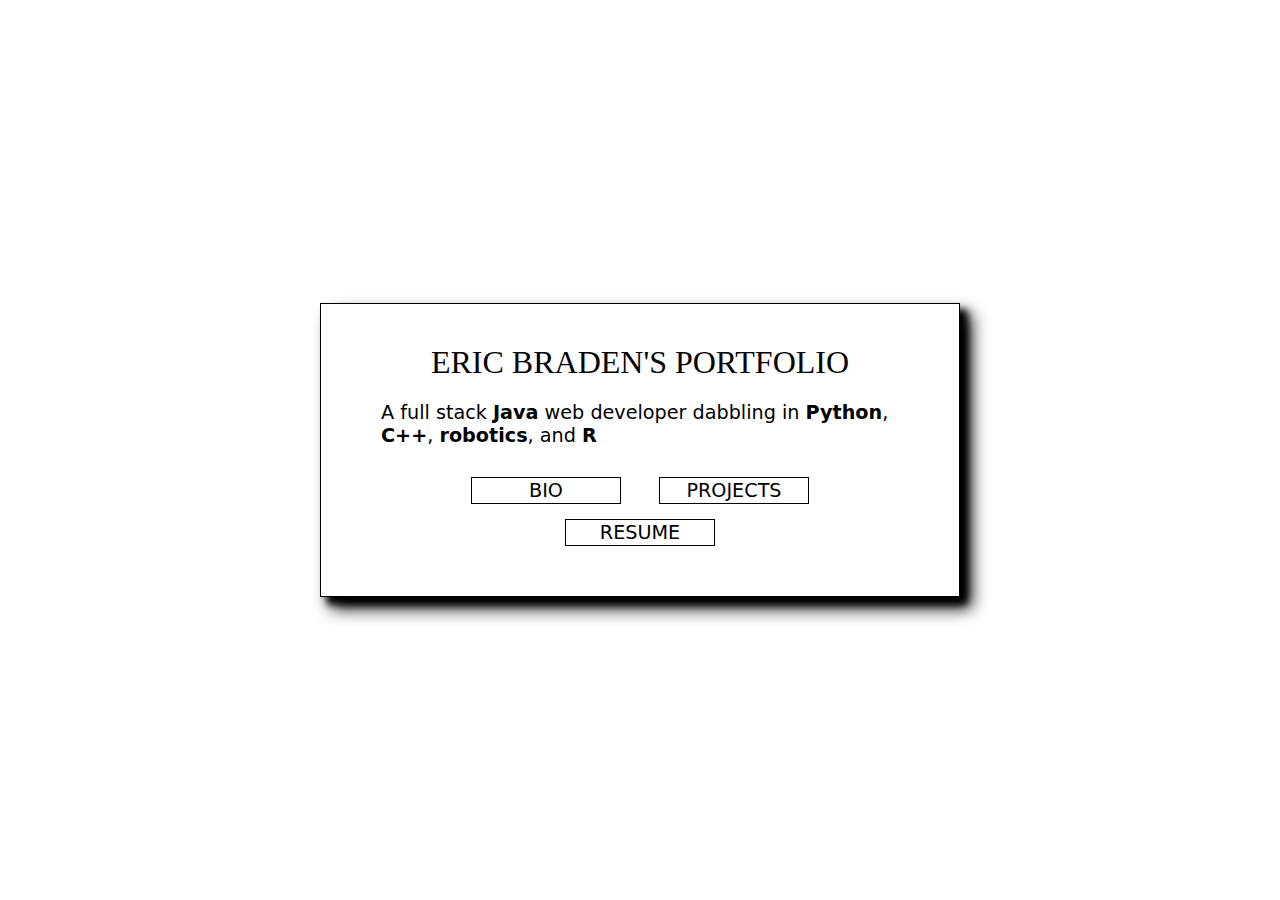
<file: index.html>
<!DOCTYPE html>
<html lang="en">
<head>
    <meta charset="UTF-8">
    <meta http-equiv="X-UA-Compatible" content="IE=edge">
    <meta name="viewport" content="width=device-width, initial-scale=1.0">
    <title>Eric Braden's Portolio</title>
    <link rel="favorite icon" href="#">
    <link rel="stylesheet" href="./css/styles.css">
</head>
<body>
    
    <div id="borderBox" class="boxLandingPage dropShadow711">

        <header>Eric Braden's Portfolio</header>
        <span id="subHeading">A full stack <b>Java</b> web developer dabbling in <b>Python</b>, <b>C++</b>, <b>robotics</b>, and <b>R</b></span>
        <nav>
            <a href="./pages/bio.html">Bio</a>  
            <a href="./pages/projects.html">Projects</a> 
            <a href="./pages/resume.html">Resume</a>
        </nav>
    
    
        <main id="parentEl">
            
            
            <!-- 
                https://phoenixrisen500.github.io/
                https://github.com/PhoenixRisen500?tab=repositories
            -->
            
            
        </main>
    
    </div>
    
    <footer></footer>
    
    
</body>
</html>
</file>
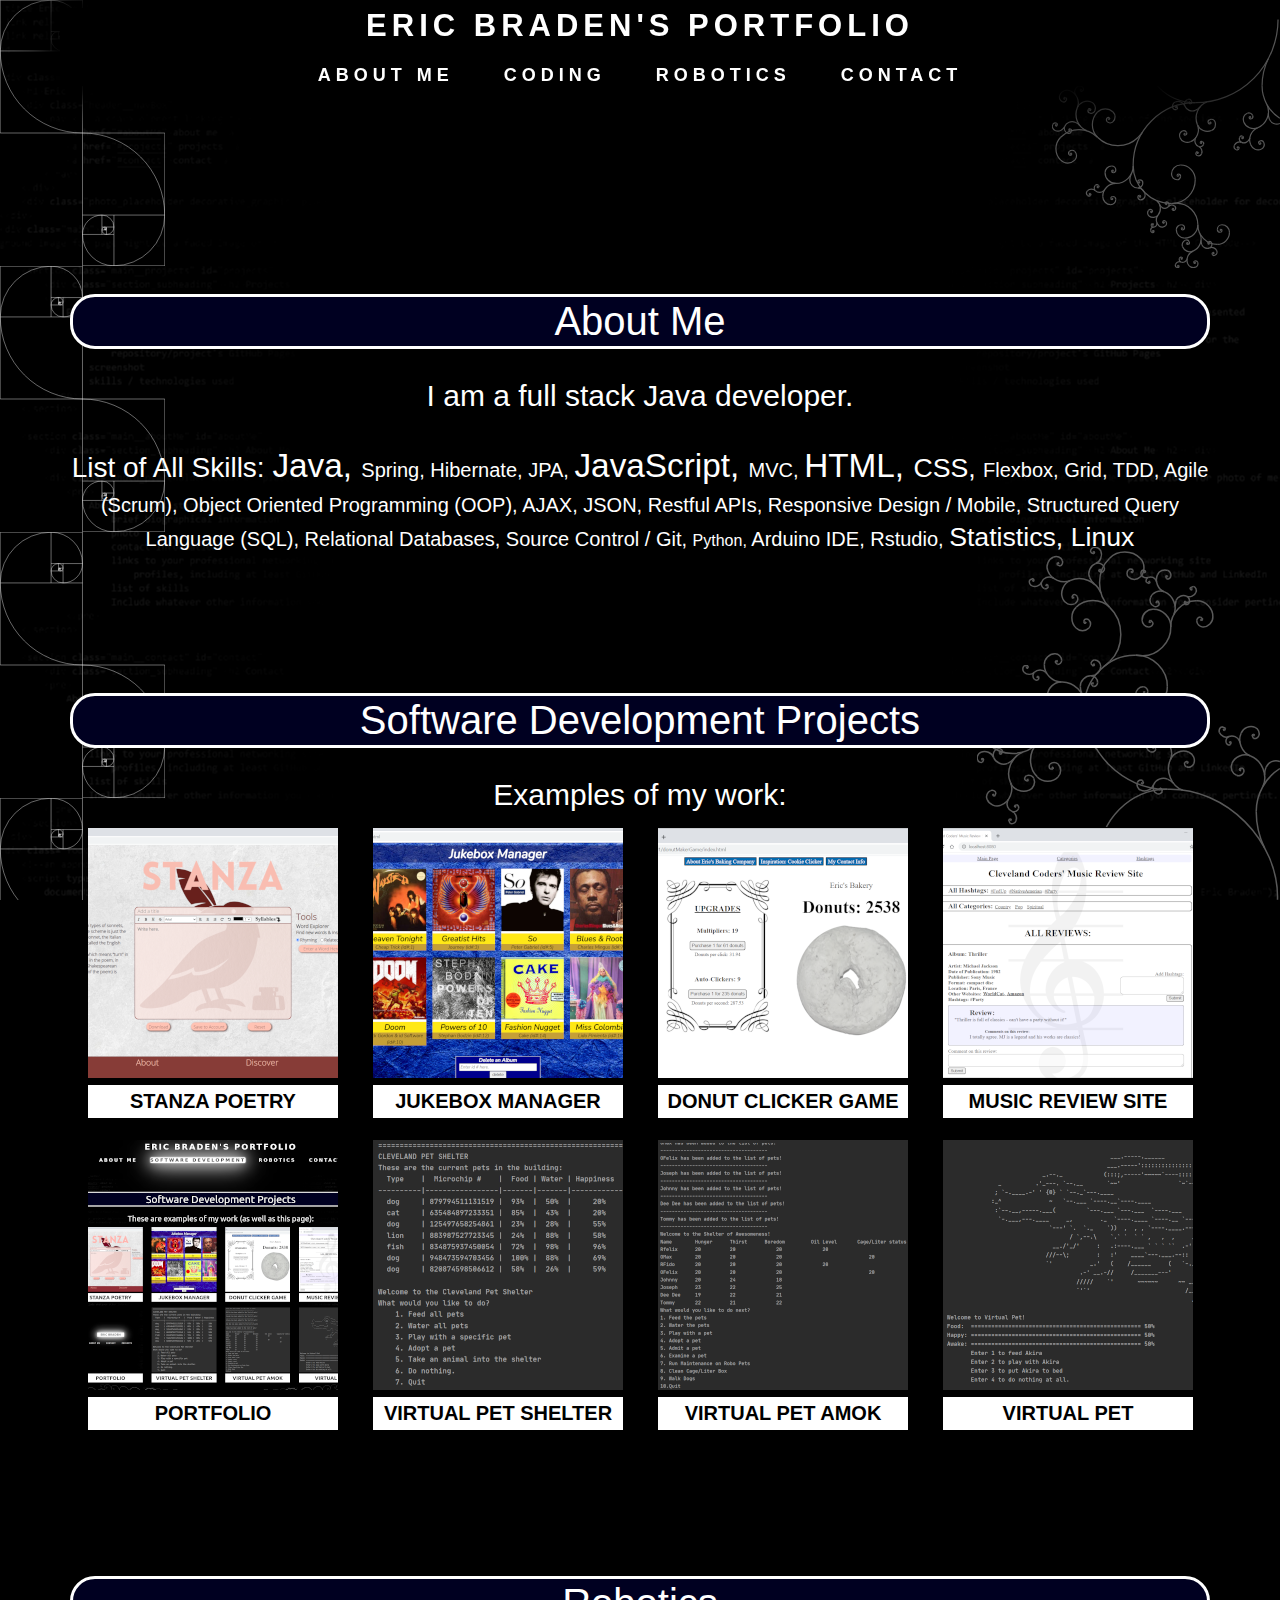
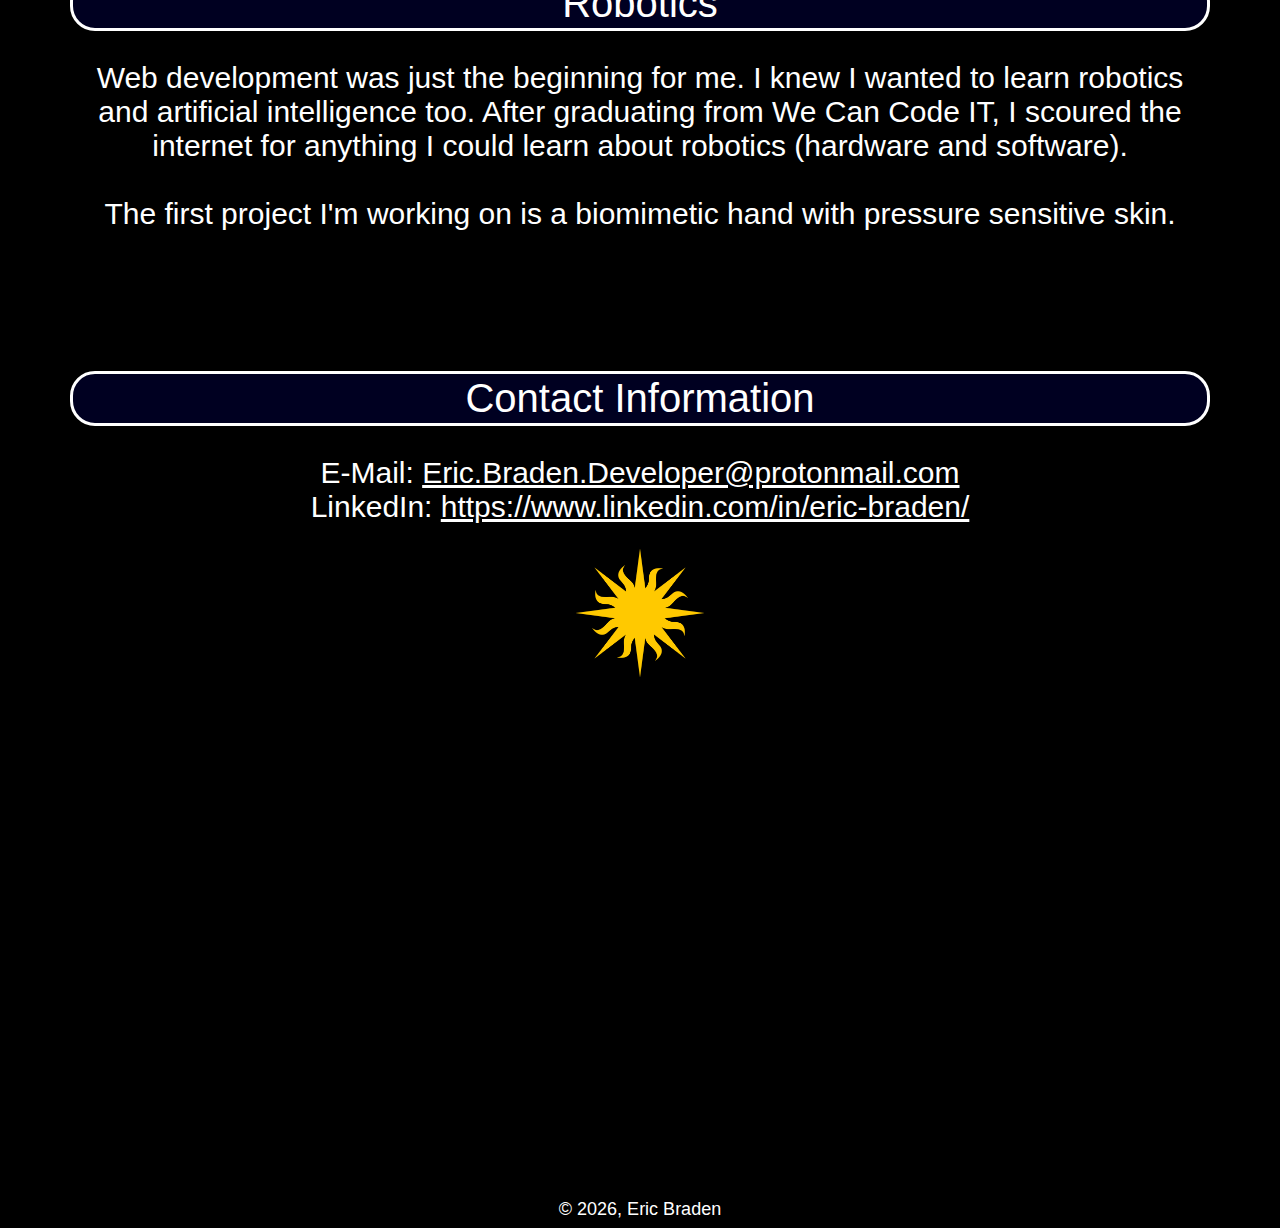
<file: oldPortfolioFiles/index.html>
<!DOCTYPE html>
<html lang="en">
<head>
    <meta charset="UTF-8">
    <meta http-equiv="X-UA-Compatible" content="IE=edge">
    <meta name="viewport" content="width=device-width, initial-scale=1.0">
    <title>Eric Braden's Portfolio</title>
    <link rel="shortcut icon" href="#">
    <link rel="stylesheet" href="./css/mainLayoutAndFormatting.css">
    <link rel="stylesheet" href="./css/projectModals.css">
    <link rel="stylesheet" href="./css/responsiveDesign.css">
</head>
<body>
    

    <header>
        <nav class="header__navBox" id="myJavaScriptStickyMenu">
            <span id="headerTitle">Eric Braden's Portfolio</span> <br><br>
            <a href="#aboutMe">about me</a>
            <a href="#coding">coding</a>
            <a href="#robotics">robotics</a>
            <a href="#contact">contact</a>
        </nav>
    </header>




    <main>
        
        <br>
        <a id=aboutMe></a>
        <section>
            <div class="sectionHeading">About Me</div>
            <!-- <img class="myPhotograph" src="./images/blankProfilePhoto.png" alt=""><br> -->
            I am a full stack Java developer.
            <br> <br>
            <div id="skillsWordMapDiv"></div>
        </section>
        
        
        <!--<img class="imgDividerWithFibSpirals-top" src="./images/dividerFibonacciSpirals3.svg" alt="">-->
        

        <a id="coding"></a>
        <section>
            <div class="sectionHeading">Software Development Projects</div>
            
            <!--make a grid of projects; insert my coding bootcamp certificate in the timeline;-->
            Examples of my work:
            <div id="section-projects">
                <div id="div-projectThumbnails"></div>
            </div>

        </section>

        
        <!--<img class="imgDividerWithFibSpirals-top" src="./images/dividerFibonacciSpirals3.svg" alt="">-->
        

        <a id="robotics"></a>
        <section>
            <div class="sectionHeading">Robotics</div>
                Web development was just the beginning for me. 
                I knew I wanted to learn robotics and artificial intelligence too. 
                After graduating from We Can Code IT, I scoured the internet for anything I could learn about robotics (hardware and software). 
                <br>
                <br>
                The first project I'm working on is a biomimetic hand with pressure sensitive skin. 

        </section>

        
        <!--<img class="imgDividerWithFibSpirals-top" src="./images/dividerFibonacciSpirals3.svg" alt="">-->
        
        
        <section id="contact">
            <div class="sectionHeading">Contact Information</div>
            E-Mail: <a href="mailto:Eric.Braden.Developer@protonmail.com">Eric.Braden.Developer@protonmail.com</a> <br>
            LinkedIn: <a href="https://www.linkedin.com/in/eric-braden/">https://www.linkedin.com/in/eric-braden/</a>
        </section>

        <!--<img class="imgDividerWithFibSpirals-top" src="./images/dividerFibonacciSpirals3.svg" alt="">-->

    </main>


    <div class="invisibleDivToGiveRoomForContactScrolling">
        <img id="sunImg" src="./images/sun3.svg" alt="">
    </div>


    <footer>
        <script type="text/javascript">document.write("© " + new Date().getFullYear() + ", Eric Braden");</script>
    </footer>



    <script src="./js/projectModals.js" type="module"></script>
    <script src="./js/skillsWordMap.js" type="module"></script>
</body>
</html>
</file>
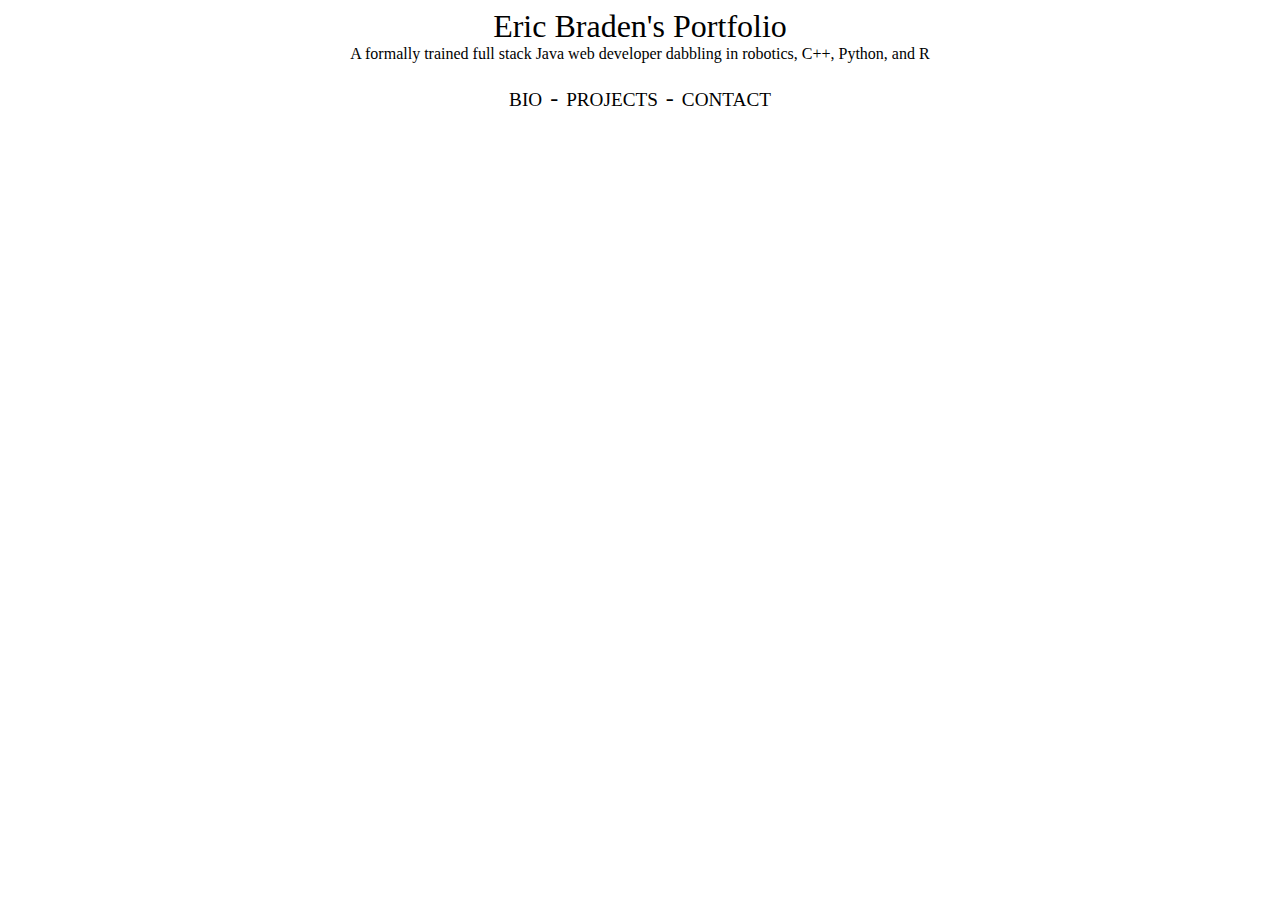
<file: oldPortfolioFiles2/index.html>
<!DOCTYPE html>
<html lang="en">
<head>
    <meta charset="UTF-8">
    <meta http-equiv="X-UA-Compatible" content="IE=edge">
    <meta name="viewport" content="width=device-width, initial-scale=1.0">
    <title>Eric Braden's Portolio</title>
    <link rel="favorite icon" href="#">
    <link rel="stylesheet" href="./css/styles.css">
</head>
<body>
    
    <header>Eric Braden's Portfolio</header>
    <span id="subHeading">A formally trained full stack Java web developer dabbling in robotics, C++, Python, and R</span>
    <nav>
        <a href="./pages/bio.html">Bio</a> - 
        <a href="./pages/projects.html">Projects</a> -  
        <a href="./pages/contact.html">Contact</a>
    </nav>


    <main id="parentEl">


        <!-- 
            https://phoenixrisen500.github.io/
            https://github.com/PhoenixRisen500?tab=repositories
        -->


    </main>


    <footer></footer>

    
</body>
</html>
</file>
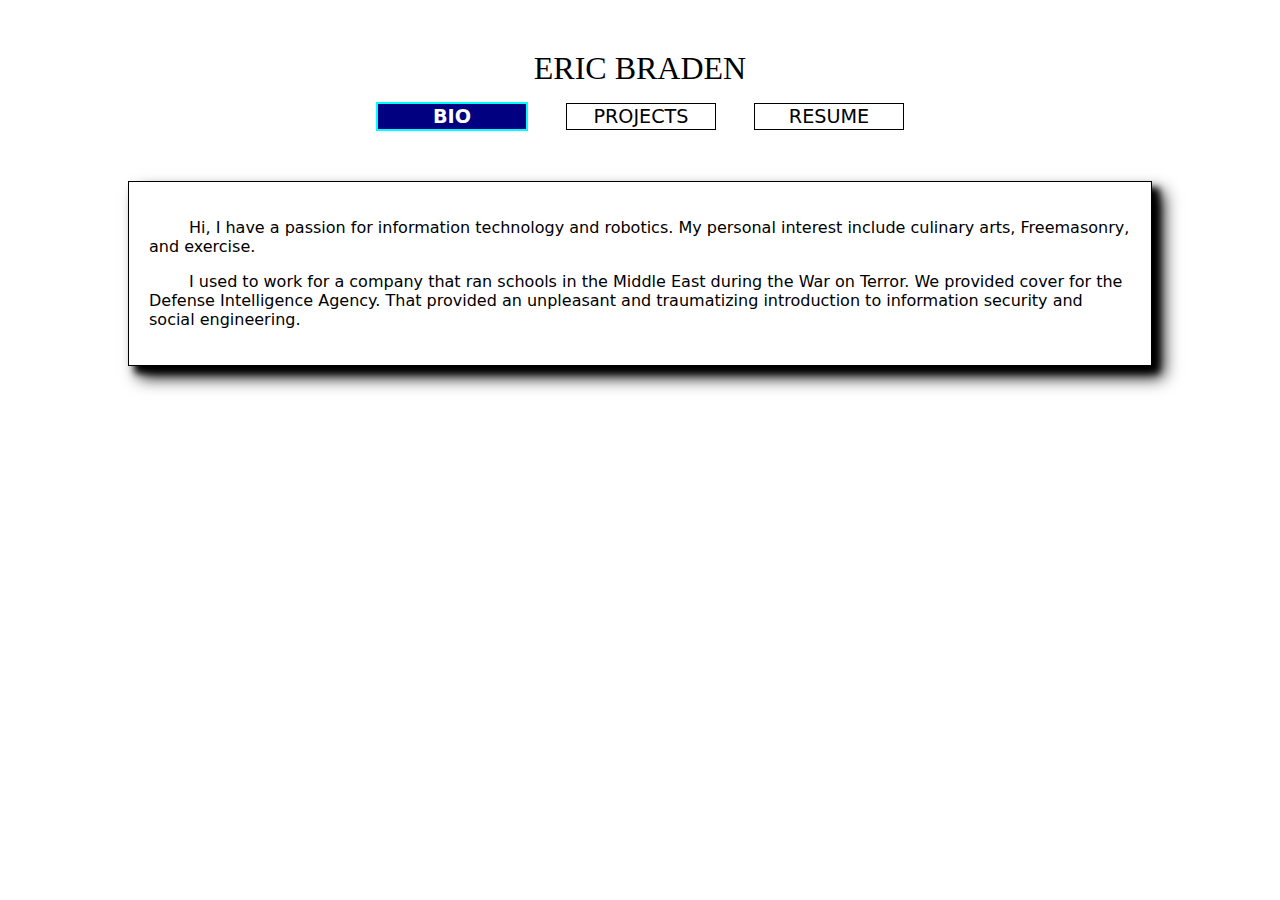
<file: pages/bio.html>
<!DOCTYPE html>
<html lang="en">
<head>
    <meta charset="UTF-8">
    <meta http-equiv="X-UA-Compatible" content="IE=edge">
    <meta name="viewport" content="width=device-width, initial-scale=1.0">
    <title>Eric Braden's Portolio</title>
    <link rel="favorite icon" href="#">
    <link rel="stylesheet" href="../css/styles.css">
</head>
<body>
    
    <div id="borderBox" class="boxBio">

        <header>Eric Braden</header>
        <!-- <span id="subHeading">A full stack Java web developer dabbling in robotics, C++, Python, and R</span> -->
        <nav>
            <a href="../pages/bio.html" class="highlighted">Bio</a>
            <a href="../pages/projects.html">Projects</a>
            <a href="../pages/resume.html">Resume</a>
        </nav>


        <main id="bioMain" class="dropShadow711">

            <p>
                Hi, I have a passion for information technology and robotics. My personal interest include culinary arts, Freemasonry, and exercise. 
            </p>
            <p>
                I used to work for a company that ran schools in the Middle East during the War on Terror. We provided cover for the Defense Intelligence Agency. That provided an unpleasant and traumatizing introduction to information security and social engineering. 
            </p>

        </main>

    </div>
    
    <footer></footer>



</body>
</html>
</file>
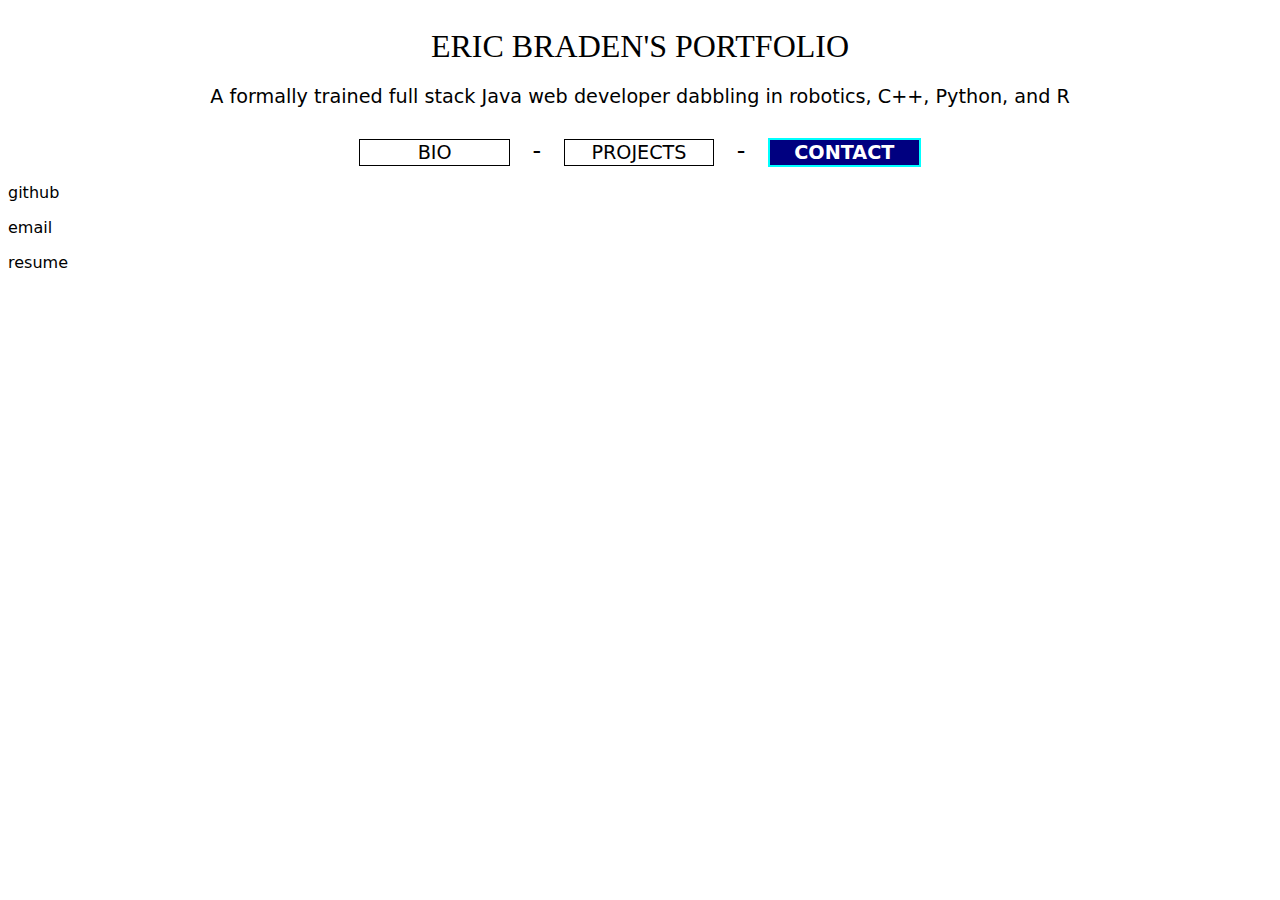
<file: pages/contact.html>
<!DOCTYPE html>
<html lang="en">
<head>
    <meta charset="UTF-8">
    <meta http-equiv="X-UA-Compatible" content="IE=edge">
    <meta name="viewport" content="width=device-width, initial-scale=1.0">
    <title>Eric Braden's Contact Information</title>
    <link rel="favorite icon" href="#">
    <link rel="stylesheet" href="../css/styles.css">
</head>
<body>
    
    <header>Eric Braden's Portfolio</header>
    <span id="subHeading">A formally trained full stack Java web developer dabbling in robotics, C++, Python, and R</span>
    <nav>
        <a href="../pages/bio.html">Bio</a> - 
        <a href="../pages/projects.html">Projects</a> -  
        <a href="../pages/contact.html" class="highlighted">Contact</a>
    </nav>


    <main id="contactMain">
        <p>github</p>
        <p>email</p>
        <p>resume</p>
    </main>


    <footer></footer>

</body>
</html>
</file>
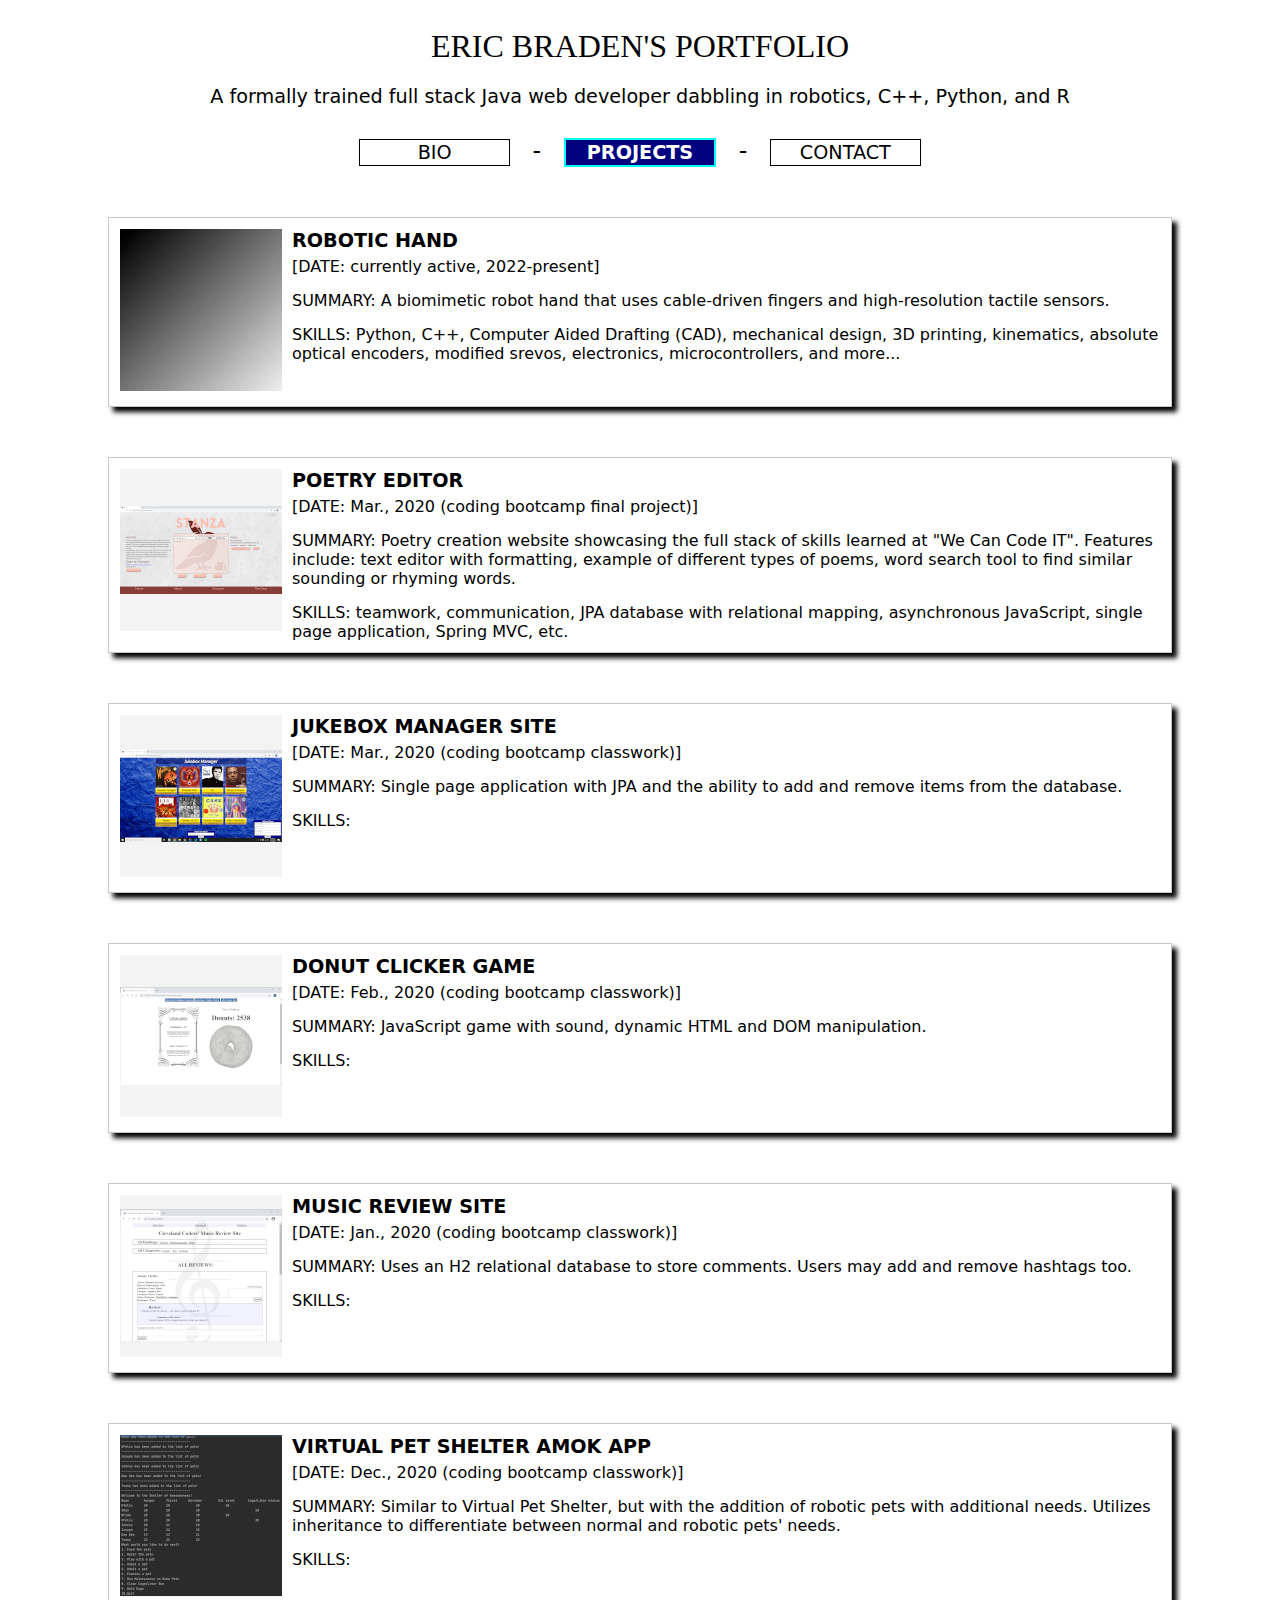
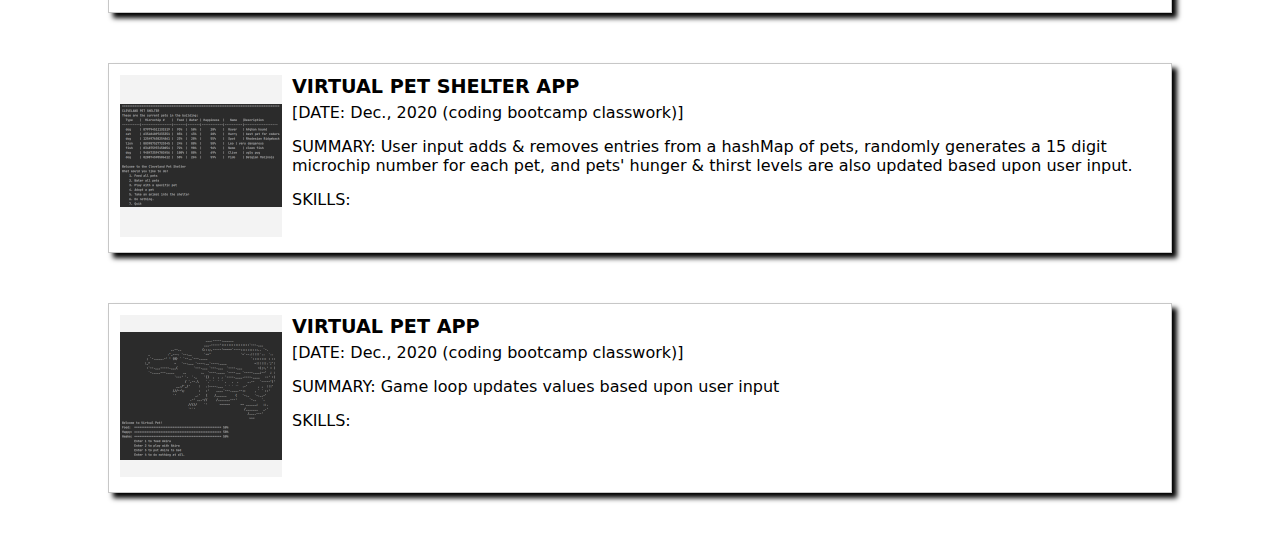
<file: pages/projects.html>
<!DOCTYPE html>
<html lang="en">
<head>
    <meta charset="UTF-8">
    <meta http-equiv="X-UA-Compatible" content="IE=edge">
    <meta name="viewport" content="width=device-width, initial-scale=1.0">
    <title>Eric Braden's Portolio</title>
    <link rel="favorite icon" href="#">
    <link rel="stylesheet" href="../css/styles.css">
</head>
<body>
    
    <header>Eric Braden's Portfolio</header>
    <span id="subHeading">A formally trained full stack Java web developer dabbling in robotics, C++, Python, and R</span>
    <nav>
        <a href="../pages/bio.html">Bio</a> - 
        <a href="../pages/projects.html" class="highlighted">Projects</a> -  
        <a href="../pages/contact.html">Contact</a>
    </nav>


    <main id="parentEl"></main>


    <footer></footer>


    <script src="../js/writeProjects.js"></script>

</body>
</html>
</file>
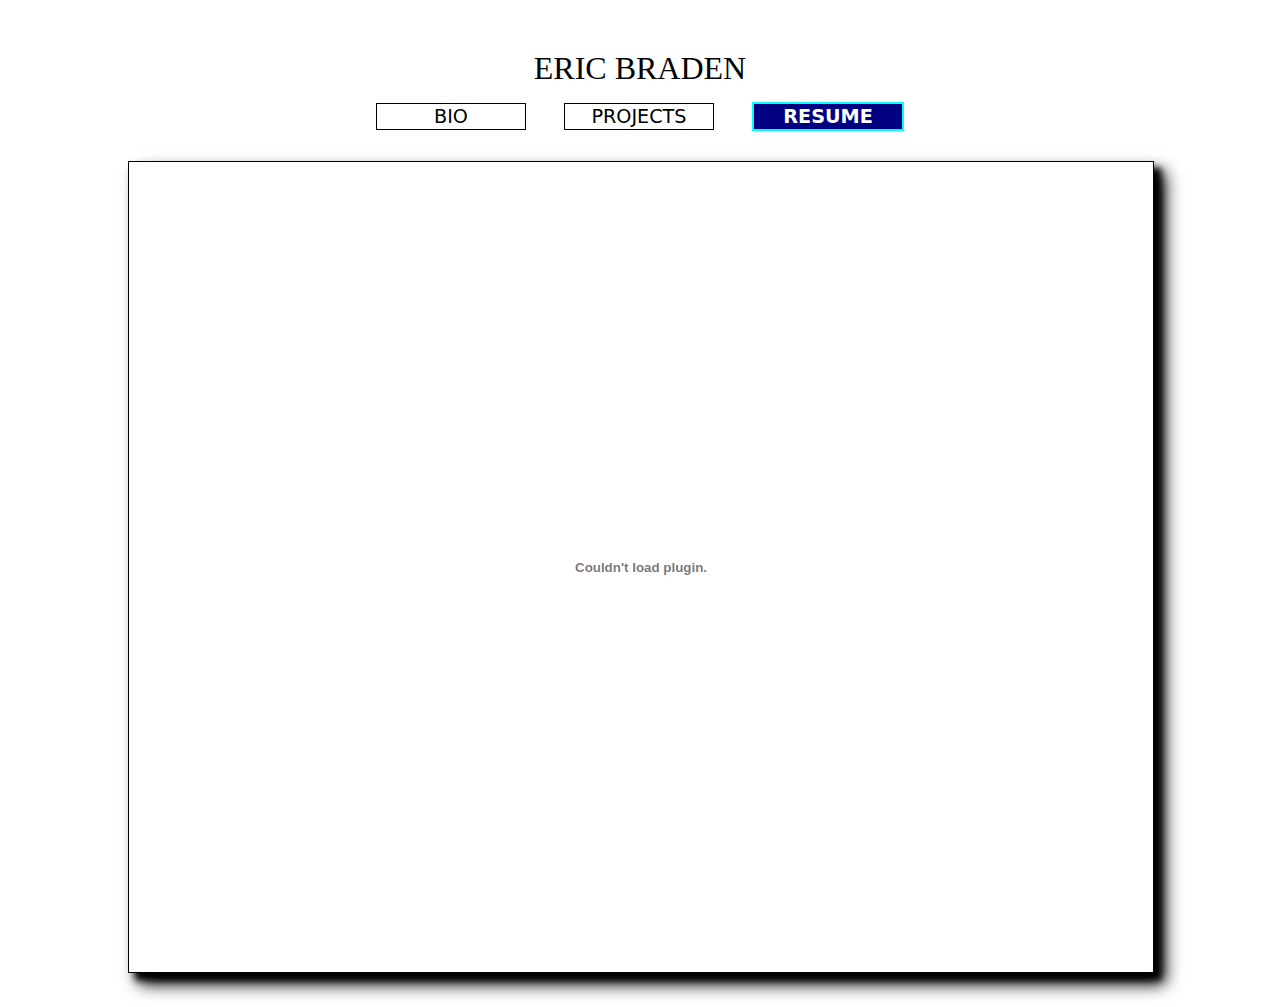
<file: pages/resume.html>
<!DOCTYPE html>
<html lang="en">
<head>
    <meta charset="UTF-8">
    <meta http-equiv="X-UA-Compatible" content="IE=edge">
    <meta name="viewport" content="width=device-width, initial-scale=1.0">
    <title>Eric Braden's Contact Information</title>
    <link rel="favorite icon" href="#">
    <link rel="stylesheet" href="../css/styles.css">
</head>
<body>
    
    <div id="borderBox" class="boxContact">


        <header>Eric Braden</header>
        <!-- <span id="subHeading">A full stack Java web developer dabbling in robotics, C++, Python, and R</span> -->
        <nav>
            <a href="../pages/bio.html">Bio</a>
            <a href="../pages/projects.html">Projects</a>
            <a href="../pages/resume.html" class="highlighted">Resume</a>
        </nav>


        <main id="resumeMain">

            <embed src="./currentResume[2023-05-19].pdf" type="application/pdf" class="pdfResumeBox dropShadow711"/>

        </main>
        
    </div>


    <footer></footer>

</body>
</html>
</file>
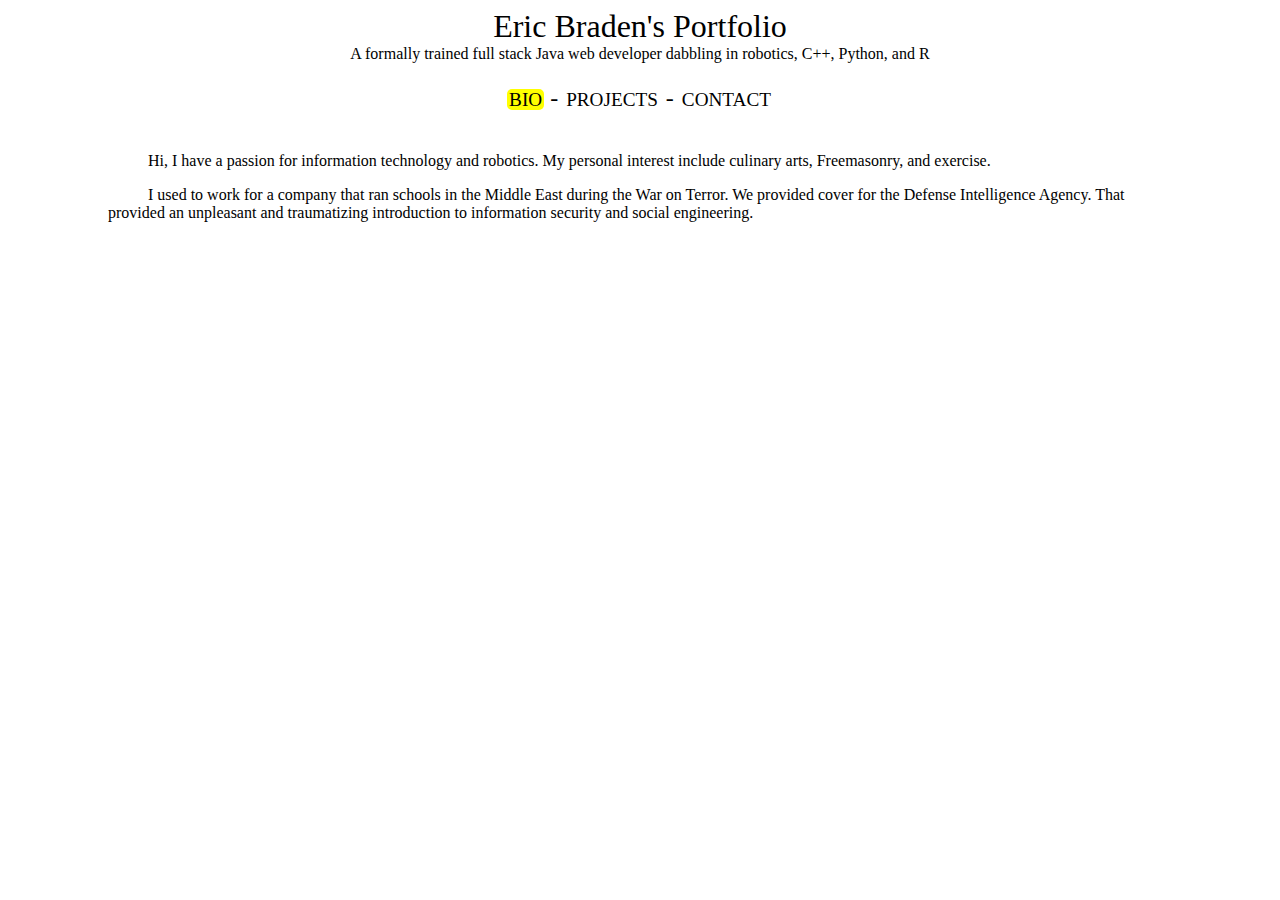
<file: EricBraden.github.io/pages/bio.html>
<!DOCTYPE html>
<html lang="en">
<head>
    <meta charset="UTF-8">
    <meta http-equiv="X-UA-Compatible" content="IE=edge">
    <meta name="viewport" content="width=device-width, initial-scale=1.0">
    <title>Eric Braden's Portolio</title>
    <link rel="favorite icon" href="#">
    <link rel="stylesheet" href="../css/styles.css">
</head>
<body>
    
    <header>Eric Braden's Portfolio</header>
    <span id="subHeading">A formally trained full stack Java web developer dabbling in robotics, C++, Python, and R</span>
    <nav>
        <a href="../pages/bio.html" class="highlighted">Bio</a> - 
        <a href="../pages/projects.html">Projects</a> -  
        <a href="../pages/contact.html">Contact</a>
    </nav>


    <main id="bioMain">

        <p>
            Hi, I have a passion for information technology and robotics. My personal interest include culinary arts, Freemasonry, and exercise. 
        </p>
        <p>
            I used to work for a company that ran schools in the Middle East during the War on Terror. We provided cover for the Defense Intelligence Agency. That provided an unpleasant and traumatizing introduction to information security and social engineering. 
        </p>

    </main>


    <footer></footer>



</body>
</html>
</file>
<file: css/styles.css>
:root {
    --linkColor: black;
}

body {
    font-family: system-ui, -apple-system, BlinkMacSystemFont, 'Segoe UI', Roboto, Oxygen, Ubuntu, Cantarell, 'Open Sans', 'Helvetica Neue', sans-serif;
}

#bioMain {
    text-indent:40px;
    border: 1px solid black;
    background-color: white;
    margin-top: 50px;
    padding: 20px;
}
.boxLandingPage {
    position:absolute;
    top:50%;
    left:50%;
    transform: translate(-50%, -50%);
    padding: 20px 60px 0px 60px;

    border: 1px solid black;
    background-color: white;
}
.boxBio, .boxContact {
    width: 80vw;
    min-height: 90vh;
    margin: 30px auto;
}

#parentEl {
    margin-top: 50px;
}

.boxProj{
    width: 80vw;
    min-height: 90vh;
    margin: 30px auto;
}

header {
    font-family: 'Times New Roman', Times, serif;
    text-transform: uppercase;
    font-size: 2em;
    margin: 0px auto    ;
    text-align: center;
    background-color: white;
    width: fit-content;
    padding: 20px 0px 0px 0px;
}
#subHeading {
    font-size: 1.2em;
    font-family: system-ui, -apple-system, BlinkMacSystemFont, 'Segoe UI', Roboto, Oxygen, Ubuntu, Cantarell, 'Open Sans', 'Helvetica Neue', sans-serif;
    display: block; 
    width: fit-content;
    padding: 0px 0px 0px 0px;
    margin: 20px auto 15px auto;
    background-color: white;
    width: fit-content;
}

nav {
    font-size: 1.5em;
    margin: 0px auto 0px auto;
    text-align: center;
    background-color: white;
}

nav a {
    /* text-indent: 0px; */
    font-family: system-ui, -apple-system, BlinkMacSystemFont, 'Segoe UI', Roboto, Oxygen, Ubuntu, Cantarell, 'Open Sans', 'Helvetica Neue', sans-serif;
    color: black;
    font-size: 0.8em;
    text-decoration: none;
    text-transform: uppercase;
    /* background-color: rgb(243, 255, 255); */
    /* border-radius: 15px; */
    padding: 1px 7px;
    margin: 15px 15px 0px 15px;
    border: 1px solid black;
    display: inline-block;
    width: 7em;
}

nav a:hover {
    color: white;
    background-color: rgb(0, 0, 128);
}

@media (min-width: 756px) {
    .oneProject {
        display: flex;
        flex-direction: row;
        margin: 20px 100px 50px 100px;
    }
}
@media (max-width: 755px) {
    .oneProject {
        display: flex;
        flex-direction: column;
        margin: 100px auto;
    }

    .imgLink{
        text-align: center;
    }
}
.oneProject {
    border: 1px solid rgb(199, 199, 199);
    background-color: white;
    padding: 11px;
    box-shadow: 5px 5px 5px black;
    min-width: 163px;
}

.projectThumbnail {
    background-color: rgb(243, 243, 243);
    margin-right: 10px;
    width:fit-content;
    height:fit-content;
}

.projectTitle {
    color: var(--linkColor);
    vertical-align: top;
    display: inline-block;
    font-size: 1.2em;
    font-weight: bold;
    text-transform: uppercase;
}

.projectDate {
    display: inline-block;
    margin-top: 5px;
}

.projectSummary {
    display: inline-block;
    margin-top: 15px;
    font-size: 1em;
}

.projectSkills {
    display: inline-block;
    margin-top: 15px;
}

.wrapperForText {

}

.highlighted {
    font-weight: bold;
    color: white;
    background-color: rgb(0, 0, 128);
    border: 2px solid rgb(0,255,255);
}


#resumeMain{
    height: 90vh;
}
.pdfResumeBox {
    /* width: 80vw; */
    /* max-height: 100vh; */
    width: 100%;
    height: 100%;
    border: 1px solid black;
    margin: 30px auto 30px auto;
}

.dropShadow711 {
    box-shadow: 7px 7px 7px black, 11px 11px 16px black;
}
</file>
<file: oldPortfolioFiles/css/mainLayoutAndFormatting.css>
html {
    scroll-behavior: smooth;
  }

body{
    margin: 8px;
    color: white;
    background-color: black;
    background-image:
        url('../images/backgroundFibonacciSpiralBarVertical.svg'), 
        url('../images/backgroundSpiralTreeTopRight.svg'), 
        url('../images/backgroundSpiralTreeBottomRight.svg'), 
        url('../images/backgroundWhiteTextOnBlack.png');
    background-repeat: 
        repeat-y, 
        no-repeat, 
        no-repeat, 
        repeat-y;
    background-position: 
        left top, 
        right top, 
        bottom right, 
        center;
    background-attachment: fixed;
    font-family:-apple-system, BlinkMacSystemFont, 'Segoe UI', Roboto, Oxygen, Ubuntu, Cantarell, 'Open Sans', 'Helvetica Neue', sans-serif;
    font-size: 18px;
}


header, main, footer {
    margin: auto;
    align-items: center;
    text-align: center;
    width: 1140px;
}

header{
    z-index: 8;
    display: grid;
    grid-template-rows: auto;
    justify-content: center;
    align-items: center;
    position: fixed;
    top: 8px;
    left: 50%;
    transform: translateX(-50%);
    padding-left:10px;
    padding-right:10px;
    color: white;
    font-size: 18px;
    font-weight:bold;
    text-decoration: none;
    text-transform: uppercase;
    transition: .05s;
    letter-spacing: 5px;
    font-family: 'Raleway', sans-serif;
    /* font-family: -apple-system, BlinkMacSystemFont, 'Segoe UI', Roboto, Oxygen, Ubuntu, Cantarell, 'Open Sans', 'Helvetica Neue', sans-serif; */
    border-radius: 5px;
    background-color: black;
    box-shadow: 0 0 50px black, 0 0 25px black, 0 0 25px black, 0 0 50px black, 0 0 65px black;
}
#headerTitle{
    font-size: 31px;
}
.header__navBox > a{
    margin: auto 20px;
    color: white;
    text-decoration: none;
}
.header__navBox > a:hover{
    border-radius: 5px;
    background-color: white;
    color: #333;
    box-shadow: 0 0 5px white, 0 0 75px white, 0 0 50px white, 0 0 100px white;
}


main{
    padding: 125px 0px 25px 0px;
}

main > section {
    margin: 0px 0px;
    margin-top: 65px;
    font-size: 30px;
    text-align: center;
}

.sectionHeading {
    font-size: 40px;
    border-radius: 25px;
    padding: 2px;
    margin-top: 140px;
    margin-bottom: 30px;
    border: 3px solid white;
    background-color: rgb(0, 0, 33);
}

.myPhotograph {
    margin: 20px auto;
}


.imgDividerWithFibSpirals-top {
    width: 1140px;
    margin-bottom: 33px;
}

.projectThumbnailCaptionDiv {
    font-size: 20px;
}

.projectModal {
    display: grid;
    grid-template-columns: auto 300px;
}


a {color: rgb(255, 255, 255);}
a:hover {background-color: rgb(255, 255, 255); color: black;}

.invisibleDivToGiveRoomForContactScrolling {
    width: 100%;
    height: 650px;
    text-align: center;
}

#sunImg {
    margin: auto;
    width: 10vw;
}
</file>
<file: oldPortfolioFiles/css/projectModals.css>
#div-projectThumbnails {
    cursor: pointer;
    margin: auto;
    display: grid;
    grid-template-columns: repeat(4, 285px);
    text-align: center;
}

.projectThumbnail{
    cursor: pointer;
    margin: 45px 15px 15px 15px;
    height: 250px;
    transition: transform .1s ease;
    /* padding: 2px; */
    position: relative;
    /* left: -30px; */
    top: -30px;
    border: 1px solid black;
}
.projectThumbnail:hover{
    transform: scale(1.08);
}

.projectThumbnailCaptionDiv {
    cursor: pointer;
    position: absolute;
    left: 2px;
    height: auto;
    width: 240px;
    padding: 5px;
    text-align: center;
    font-weight: bold;
    justify-content: center;
    align-items: center;
    color: rgb(0, 0, 0);
    background-color: rgb(255, 255, 255);
    font-family: -apple-system, BlinkMacSystemFont, 'Segoe UI', Roboto, Oxygen, Ubuntu, Cantarell, 'Open Sans', 'Helvetica Neue', sans-serif;
    text-transform: uppercase;
}









.hiddenModal {
    transition: 0ms;
    display: none;
    visibility: hidden;
}

.visibleModal{
    display: grid;
    visibility: visible;
}

#modalBackground {
    position: fixed;
    top: 0px;
    left: 0px;
    display: none;
    margin: 0px;
    width: 100vw;
    height: 100vh;
    background-color: rgba(0, 0, 0, 0.692);
    z-index: 9;
}







.projectModal {
    overflow-x: hidden;
    overflow-y: auto;
    color: black;
    text-align: left;
    width: 0px;
    height: 0px;
    background-color: rgb(255, 255, 255);
    z-index: 10;
    position: fixed;
    display: grid;
    grid-template-areas: "a b";
    grid-template-columns: 35.35vw 35vw;
}    

.modalImage {
    width: 100%;
    height: auto; 
}

.close {
    width: 1em;
    position: relative;
    right: 9px;
    top: 3px;
    text-align: center;
    float: right;
    font-size: 2em;
    font-weight: bold;
  }
  .close:hover,
  .close:focus {
    color: rgb(163, 163, 163);
    text-decoration: none;
    cursor: pointer;
  } 

.newBigProjectSummaryDiv {
    padding: 20px; 
}

.modalTitle {
    font-size: 45px;
    font-family: 'Times New Roman', Times, serif;
    padding: 60px 0px 0px 0px;
}

.modalDate{
    font-size: 25px;
    font-family: 'Times New Roman', Times, serif;
    padding: 10px 0px;
}

.modalSummary{
    font-size: 25px;
    font-family: 'Times New Roman', Times, serif;
    padding: 10px 0px;
}

.modalSkills {
    font-size: 25px;
    font-family: 'Times New Roman', Times, serif;
    padding: 10px 0px;
}

.modalGitHubRepoAddress {
    font-size: 25px;
    font-family: 'Times New Roman', Times, serif;
    padding: 10px 0px;
}

.modalGitHubRepoAddress a {
    color: black;
}
.modalGitHubRepoAddress a:hover {
    background-color: yellow;
}
</file>
<file: oldPortfolioFiles/css/responsiveDesign.css>
@media screen and (max-width: 1070px) {
    .projectModal {
        grid-template-columns: 100%;
        grid-template-areas: 
        "a"
        "b";
        height: auto;
        padding-top: 20px;
    }
    .modalImage {
        border: 1px solid silver;
        width: 50%;
        height: auto;
        margin: auto;
    }
    .newBigProjectSummaryDiv {
        height: auto;
    }

    header, main, footer {
        max-width: 70vw;
        min-width: 500px;
    }
    section {
        background-color: rgba(1, 1, 1, 0.664);
    }

    .imgDividerWithFibSpirals-top {
        width: 70vw;
        min-width: 500px;
    }
    #sunImg {
        width: 10vw;
    }
    #div-projectThumbnails {
        justify-content: center;
        grid-template-columns: repeat(3, 285px);
    }
    
}

@media screen and (max-width: 750px){
    #div-projectThumbnails {
        justify-content: center;
        grid-template-columns: repeat(2, 285px);
    }
}

@media screen and (max-width: 450px){
    #div-projectThumbnails {
        justify-content: center;
        grid-template-columns: repeat(1, 285px);
    }
}
</file>
<file: oldPortfolioFiles2/css/styles.css>
:root {
    --linkColor: black;
}

body {
    /* background-image: url('../images/fibonacci-spiral-bar-vertical.svg'); */
    background-repeat: no-repeat;
    background-size: contain;
    /* background-color:black; */
    background-attachment: fixed;
    font-family: 'Times New Roman', Times, serif;
    /* font-family: system-ui, -apple-system, BlinkMacSystemFont, 'Segoe UI', Roboto, Oxygen, Ubuntu, Cantarell, 'Open Sans', 'Helvetica Neue', sans-serif; */
}


header {
    font-size: 2em;
    margin: auto;
    text-align: center;
    background-color: white;
    width: fit-content;
}
#subHeading {
    display: block;
    width: fit-content;
    margin: auto;
    background-color: white;
    width: fit-content;
}

nav {
    font-size: 1.5em;
    margin: 22px auto 40px auto;
    text-align: center;
    background-color: white;
    width: fit-content;
}

nav a {
    border-radius: 5px;
    padding: 0px 2px;
    color: black;
    font-size: 0.8em;
    text-decoration: none;
    text-transform: uppercase;
}

nav a:hover {
    background-color: rgb(255, 255, 0);
    /* color: white; */
}

#bioMain {
    margin: 20px 100px 50px 100px;
    text-indent:40px
}
#contactMain{
    margin: 20px 100px 50px 100px;
    text-indent:40px;
}

.oneProject {
    display: flex;
    flex-direction: row;
    margin: 20px 100px 50px 100px;
    border: 1px solid black;
    background-color: white;
    padding: 11px;
}

.projectThumbnail {
    background-color: rgb(243, 243, 243);
    margin-right: 10px;
    width:fit-content;
    height:fit-content;
}

.projectTitle {
    color: var(--linkColor);
    vertical-align: top;
    display: inline-block;
    font-size: 1.2em;
    font-weight: bold;
    text-transform: uppercase;
}

.projectDate {
    display: inline-block;
    margin-top: 5px;
}

.projectSummary {
    display: inline-block;
    margin-top: 15px;
    font-size: 1em;
}

.projectSkills {
    display: inline-block;
    margin-top: 15px;
}

.wrapperForText {

}

.highlighted {
    background-color: yellow;
}
</file>
<file: EricBraden.github.io/css/styles.css>
:root {
    --linkColor: black;
}

body {
    /* background-image: url('../images/fibonacci-spiral-bar-vertical.svg'); */
    background-repeat: no-repeat;
    background-size: contain;
    /* background-color:black; */
    background-attachment: fixed;
    font-family: 'Times New Roman', Times, serif;
    /* font-family: system-ui, -apple-system, BlinkMacSystemFont, 'Segoe UI', Roboto, Oxygen, Ubuntu, Cantarell, 'Open Sans', 'Helvetica Neue', sans-serif; */
}


header {
    font-size: 2em;
    margin: auto;
    text-align: center;
    background-color: white;
    width: fit-content;
}
#subHeading {
    display: block;
    width: fit-content;
    margin: auto;
    background-color: white;
    width: fit-content;
}

nav {
    font-size: 1.5em;
    margin: 22px auto 40px auto;
    text-align: center;
    background-color: white;
    width: fit-content;
}

nav a {
    border-radius: 5px;
    padding: 0px 2px;
    color: black;
    font-size: 0.8em;
    text-decoration: none;
    text-transform: uppercase;
}

nav a:hover {
    background-color: rgb(255, 255, 0);
    /* color: white; */
}

#bioMain {
    margin: 20px 100px 50px 100px;
    text-indent:40px
}
#contactMain{
    margin: 20px 100px 50px 100px;
    text-indent:40px;
}

.oneProject {
    display: flex;
    flex-direction: row;
    margin: 20px 100px 50px 100px;
    border: 1px solid black;
    background-color: white;
    padding: 11px;
}

.projectThumbnail {
    background-color: rgb(243, 243, 243);
    margin-right: 10px;
    width:fit-content;
    height:fit-content;
}

.projectTitle {
    color: var(--linkColor);
    vertical-align: top;
    display: inline-block;
    font-size: 1.2em;
    font-weight: bold;
    text-transform: uppercase;
}

.projectDate {
    display: inline-block;
    margin-top: 5px;
}

.projectSummary {
    display: inline-block;
    margin-top: 15px;
    font-size: 1em;
}

.projectSkills {
    display: inline-block;
    margin-top: 15px;
}

.wrapperForText {

}

.highlighted {
    background-color: yellow;
}
</file>
